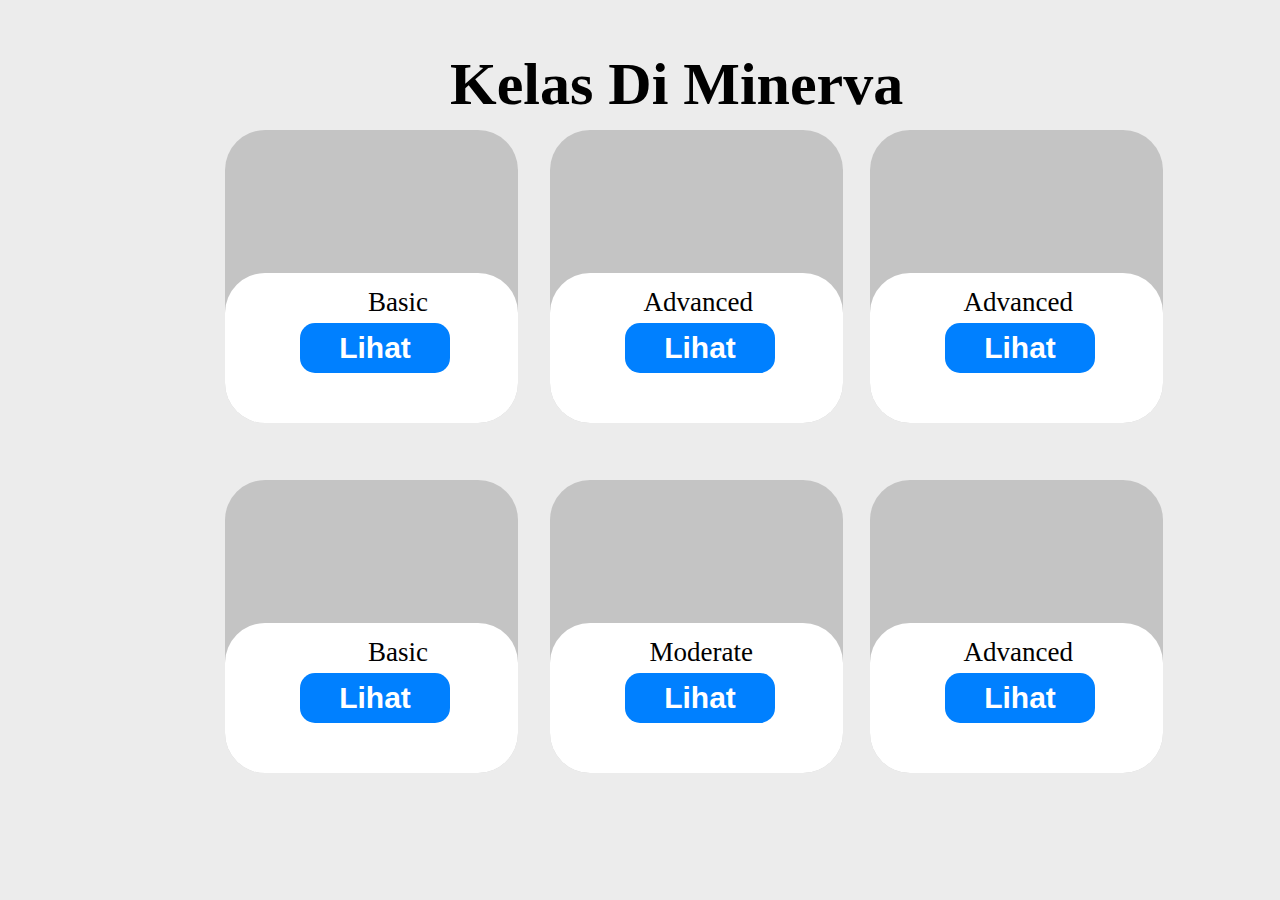
<file: page/index.html>
<!DOCTYPE html>
<html lang="en">
  <head>
    <meta charset="UTF-8" />
    <meta http-equiv="X-UA-Compatible" content="IE=edge" />
    <meta name="viewport" content="width=device-width, initial-scale=1.0" />
    <link rel="stylesheet" href="../style/style.css" />
    <title>Document</title>
  </head>
  <body>
    <div class="container-luar">
      <div class="container">
        <h1>Kelas Di Minerva</h1>
      </div>
      <div class="content">
        <div class="wrapper">
          <h1 class="judul">Basic</h1>
          <button>Lihat</button>
        </div>
      </div>
      <div class="content-centre">
        <div class="wrapper">
          <h1 class="judul panjang">Advanced</h1>
          <button>Lihat</button>
        </div>
      </div>
      <div class="content-right">
        <div class="wrapper">
          <h1 class="judul panjang">Advanced</h1>
          <button>Lihat</button>
        </div>
      </div>
      <div class="content-down-left">
        <div class="wrapper">
          <h1 class="judul">Basic</h1>
          <button>Lihat</button>
        </div>
      </div>
      <div class="content-down-centre">
        <div class="wrapper">
          <h1 class="judul panjang">Moderate</h1>
          <button>Lihat</button>
        </div>
      </div>
      <div class="content-down-right">
        <div class="wrapper">
          <h1 class="judul panjang">Advanced</h1>
          <button>Lihat</button>
        </div>
      </div>
    </div>
  </body>
</html>
</file>
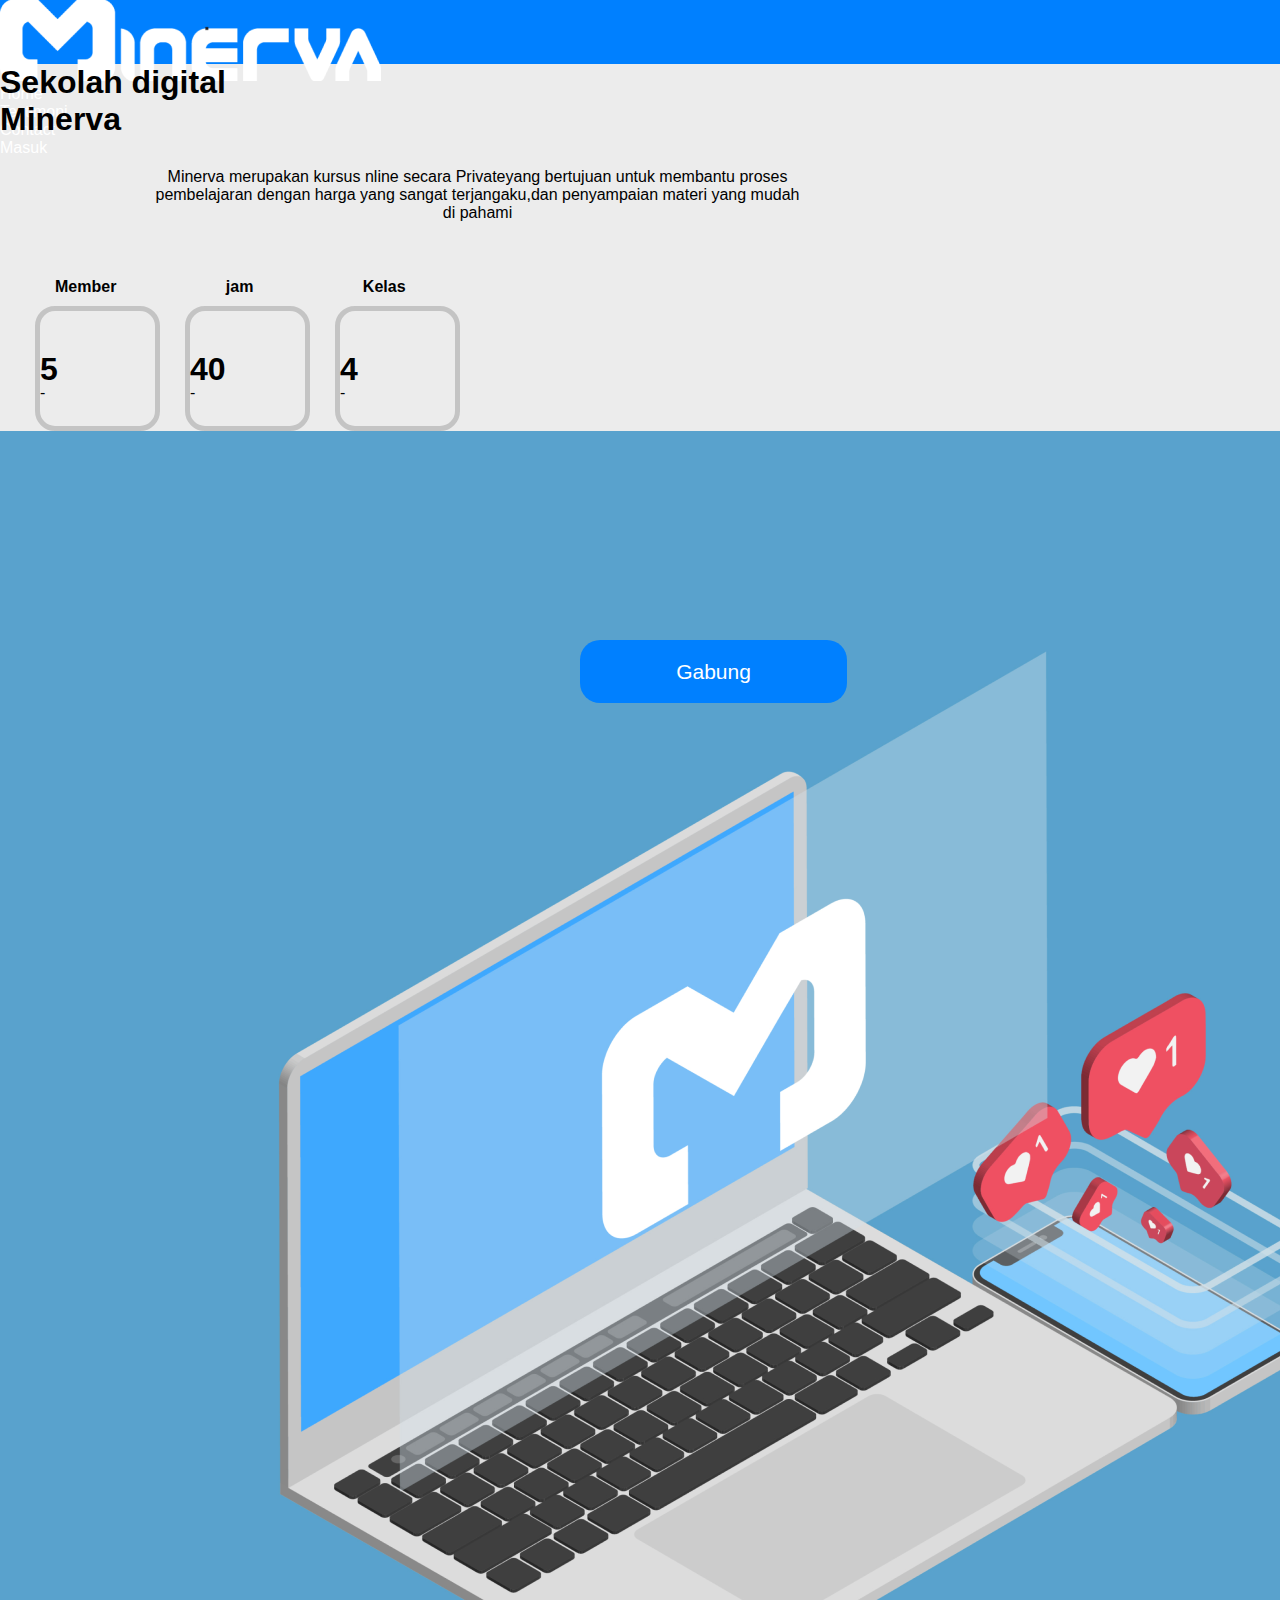
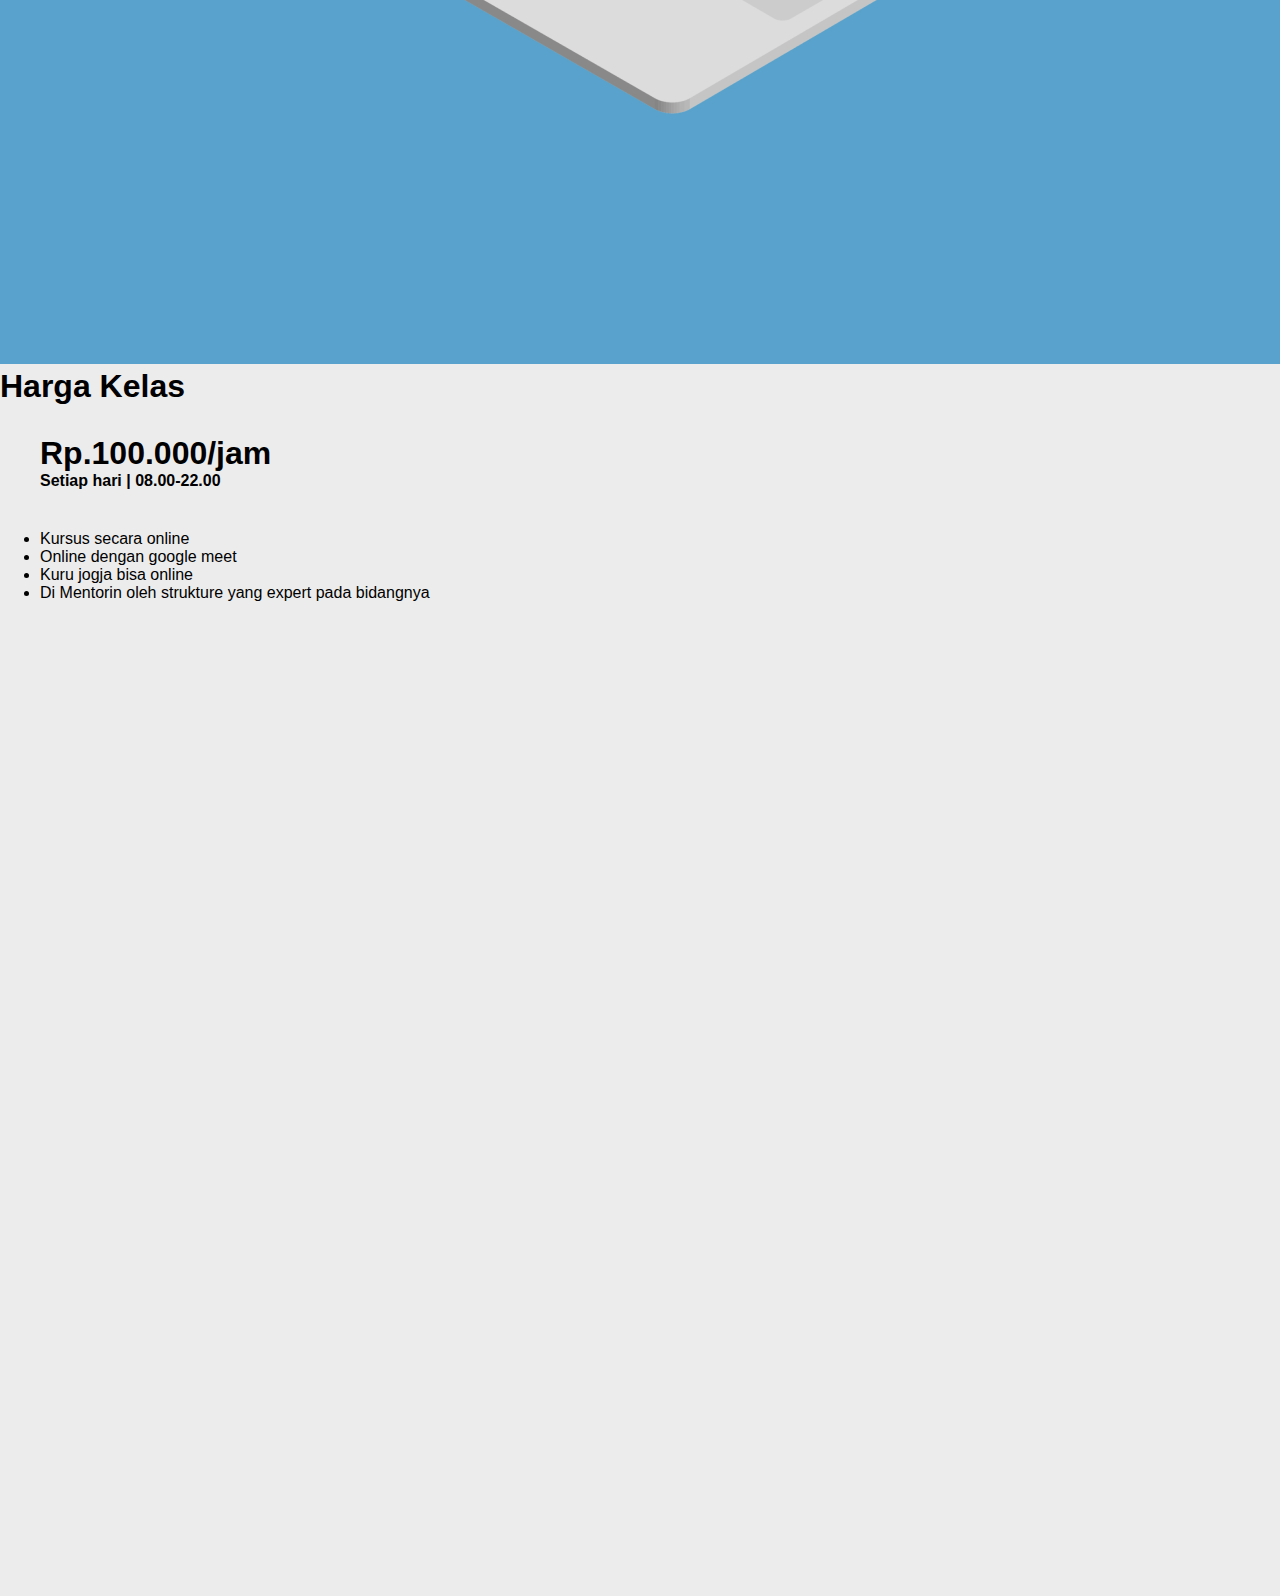
<file: Minerva.html>
<!DOCTYPE html>
<html>
<head>
    
    <title>Document</title>
    <link rel="stylesheet" href="minerva.css">
</head>
<body>
    <div class="nav">
        <img class="logo" src="logo.png" alt="">
        <ul>
            <li class="menu"><a class="link" href="">Home</a></li>
            <li class="menu"><a class="link" href="">Testimoni</a></li>
            <li class="menu"><a class="link" href="">Contact</a></li>
            <li class="menu"><a class="link" href="">Masuk</a></li>
        </ul>
    </div>

    <div class="kotak1">
        <h1 class="judul1" >Sekolah digital</h1>
        <h1 class="judul2" >Minerva</h1>
        
        <div class="kotak3">
            <p class="p">Minerva merupakan kursus nline secara Privateyang bertujuan untuk membantu proses pembelajaran dengan harga yang sangat terjangaku,dan penyampaian materi yang mudah di pahami</p>
        </div>

        <div class="kotak4" >
            <ul>
                <li class="member" ><a class="a" >Member</a></li>
                <li class="member" ><a class="a" >jam</a></li>
                <li class="member" ><a class="a" >Kelas</a></li>
            </ul>
            <div class="kotak8" >
                <div class="kotak5" >
                    <h1 class="no" >5</h1><br><br>-
                </div>
                <div class="kotak5" >
                    <h1 class="no" >40</h1><br><br>-
                </div>
                <div class="kotak5" >
                    <h1 class="no" >4</h1><br><br>-
                </div>
            </div>
            
        </div>

        <button class="but" ><a class="gab" href="">Gabung</a></button>
    </div>

    <div class="kotak2">
        <div class="kiri">
            <img class="gb" src="gb.png" alt="">
        </div>
         <div class="kanan" >
            <h1 class="harga">Harga Kelas</h1>
            <h1 class="harga2" >Rp.100.000/jam</h1>
            <h4 class="harga3">Setiap hari | 08.00-22.00</h4>
            <ul class="harga4" >
                <li type="c" class="lii">Kursus secara online</li>
                <li type="c" class="lii">Online dengan google meet</li>
                <li type="c" class="lii">Kuru jogja bisa online</li>
                <li type="c" class="lii">Di Mentorin oleh strukture yang expert pada bidangnya</li>
            </ul>
         </div>   
    </div>
    
</body>
</html>
</file>
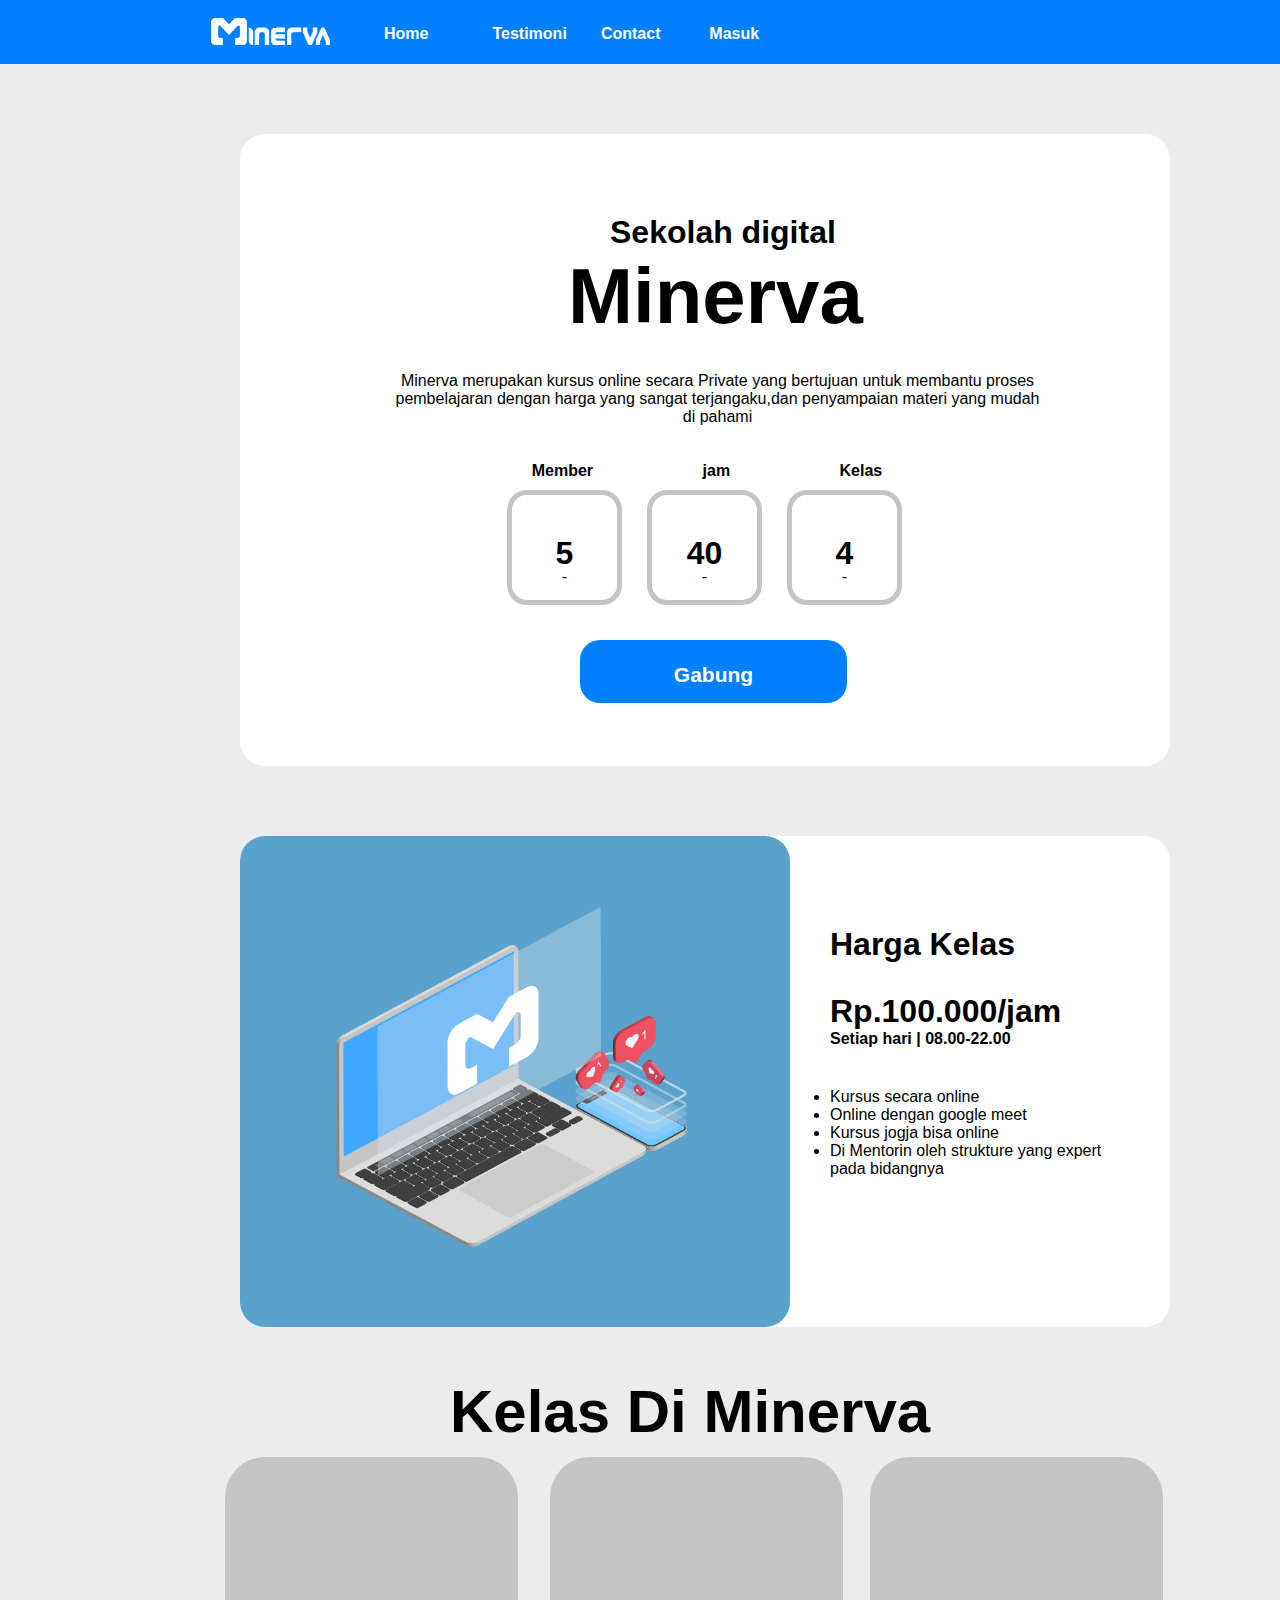
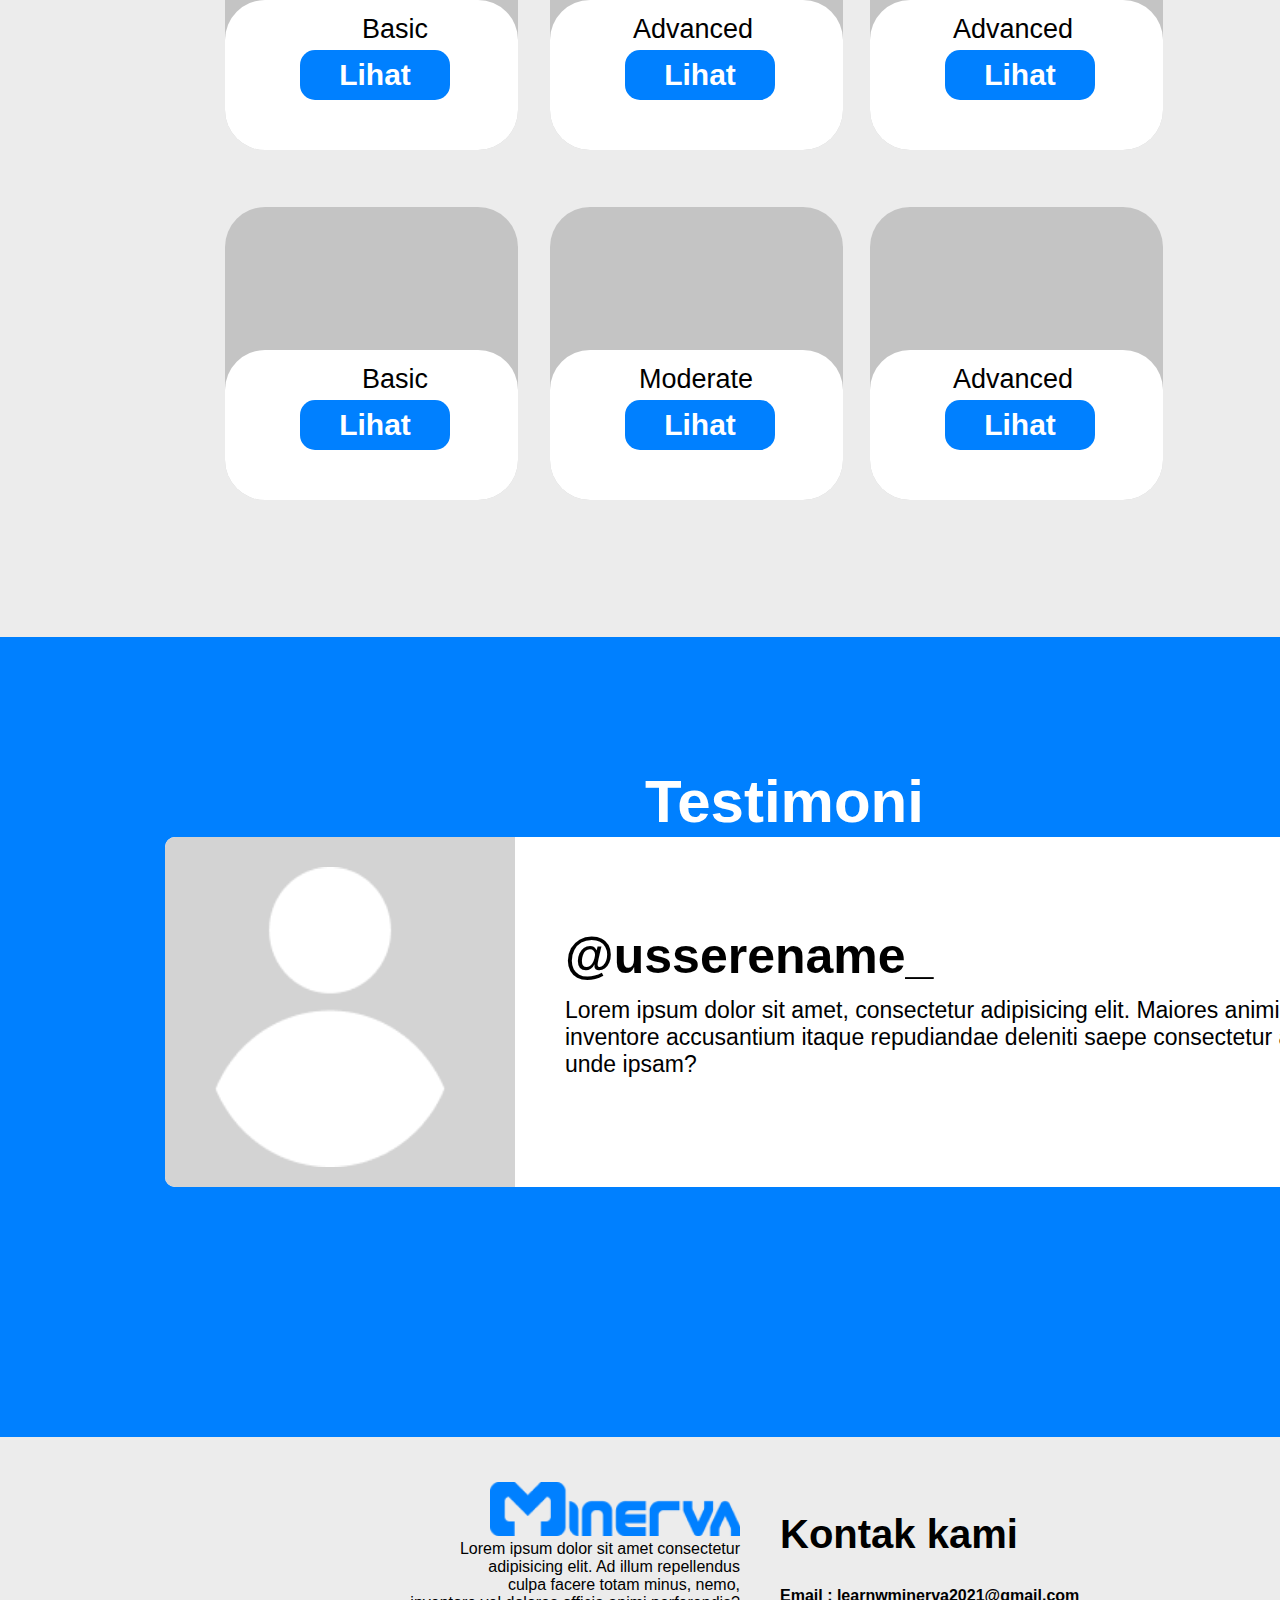
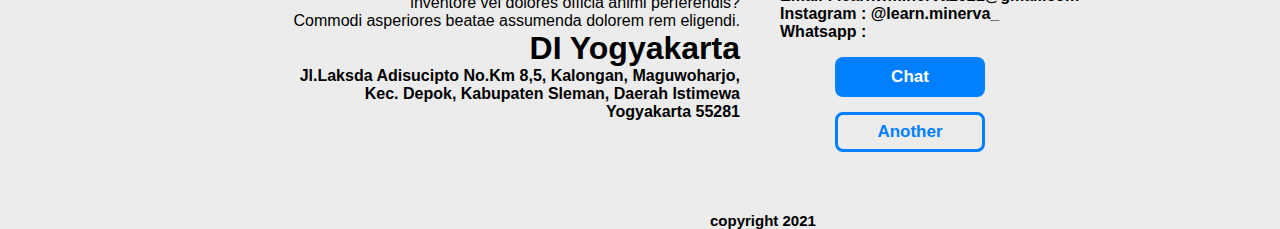
<file: minerva.html>
<!DOCTYPE html>
<html>
<head>
    
    <title>Document</title>
    <link rel="stylesheet" href="minerva.css">
    <link rel="stylesheet" href="project1.css">
    <link rel="stylesheet" href="project1-page2.css">
    <link rel="stylesheet" href="./style/style.css" />
    <link rel="stylesheet" href="project1-page3.css" />
</head>
<body>
  <div class="nav">
    <img class="logoo" src="logo.png" alt="">
    <ul>
        <li class="menuu"><a class="link" href="">Home</a></li>
        <li class="menuu"><a class="link" href="#tes">Testimoni</a></li>
        <li class="menuu"><a class="link" href="#tes2">Contact</a></li>
        <li class="menuu"><a class="link" href="page/login.html">Masuk</a></li>
    </ul>
</div>

<div class="kotak11">
    <h1 class="judul111" >Sekolah digital</h1>
    <h1 class="judul222" >Minerva</h1>
    
    <div class="kotak3">
        <p class="p">Minerva merupakan kursus online secara Private yang bertujuan untuk membantu proses pembelajaran dengan harga yang sangat terjangaku,dan penyampaian materi yang mudah di pahami</p>
    </div>

    <div class="kotak444" >
        <ul>
            <li class="member" ><a class="a" >Member</a></li>
            <li class="member" ><a class="a" >jam</a></li>
            <li class="member" ><a class="a" >Kelas</a></li>
        </ul>
        <div class="kotak8" >
            <div class="kotak5" >
                <h1 class="no" >5</h1><br><br>-
            </div>
            <div class="kotak5" >
                <h1 class="no" >40</h1><br><br>-
            </div>
            <div class="kotak5" >
                <h1 class="no" >4</h1><br><br>-
            </div>
        </div>
        
    </div>

    <button class="but" ><a class="gab" href="">Gabung</a></button>
</div>

<div class="kotak222">
    <div class="kiriii">
        <img class="gbbb" src="gb.png" alt="">
    </div>
     <div class="kanannn" >
        <h1 class="hargaa">Harga Kelas</h1>
        <h1 class="harga2" >Rp.100.000/jam</h1>
        <h4 class="harga3">Setiap hari | 08.00-22.00</h4>
        <ul class="harga4" >
            <li type="c" class="lii">Kursus secara online</li>
            <li type="c" class="lii">Online dengan google meet</li>
            <li type="c" class="lii">Kursus jogja bisa online</li>
            <li type="c" class="lii">Di Mentorin oleh strukture yang expert pada bidangnya</li>
        </ul>
     </div>   
</div>
    <div class="container-luar">
        <div class="container">
          <h1>Kelas Di Minerva</h1>
        </div>
        <div class="content">
          <div class="wrapper">
            <h1 class="judul">Basic</h1>
            <button>Lihat</button>
          </div>
        </div>
        <div class="content-centre">
          <div class="wrapper">
            <h1 class="judul">Advanced</h1>
            <button>Lihat</button>
          </div>
        </div>
        <div class="content-right">
          <div class="wrapper">
            <h1 class="judul">Advanced</h1>
            <button>Lihat</button>
          </div>
        </div>
        <div class="content-down-left">
          <div class="wrapper">
            <h1 class="judul">Basic</h1>
            <button>Lihat</button>
          </div>
        </div>
        <div class="content-down-centre">
          <div class="wrapper">
            <h1 class="judul">Moderate</h1>
            <button>Lihat</button>
          </div>
        </div>
        <div class="content-down-right">
          <div class="wrapper">
            <h1 class="judul">Advanced</h1>
            <button>Lihat</button>
          </div>
        </div>
      </div>
      <div class="head" id="tes">
        <h1 class="testimoni">Testimoni</h1>
        <div class="backg">
          <div class="bungkus">
            <img class="img" src="Group3.png" alt="profil" />
          </div>
          <h2 class="name">@usserename_</h2>
          <p class="ulasan">
            Lorem ipsum dolor sit amet, consectetur adipisicing elit. Maiores
            animi inventore accusantium itaque repudiandae deleniti saepe
            consectetur adipisci unde ipsam?
          </p>
        </div>
        </div>
        
      
      
      <div class="bawah2" id="tes2">
        <div class="kiri2">
            <img src="Blue_logo 1.png" alt="logo">
            <div class="txt">
            <p>Lorem ipsum dolor sit amet consectetur <br> adipisicing elit. Ad illum repellendus <br> culpa facere totam minus, nemo, <br> inventore vel dolores officia animi perferendis? <br> Commodi asperiores beatae assumenda dolorem rem eligendi.</p>
        <h1>DI Yogyakarta</h1>
        <h4>Jl.Laksda Adisucipto No.Km 8,5, Kalongan, Maguwoharjo, <br> Kec. Depok, Kabupaten Sleman, Daerah Istimewa <br> Yogyakarta 55281</h4>
   </div> </div>
        <div class="kanan2">
            <h1 class="tekskontak">Kontak kami</h1>
            <div class="tex">
            <h4 class="email">Email : learnwminerva2021@gmail.com</h4>
            <h4 class="ig"> Instagram : @learn.minerva_</h4>
            <h4 class="wa">Whatsapp :</h4>
            </div>
        <button class="baja">Chat</button>
        <button class="baja2">Another</button>
        </div>
        <h2>copyright 2021</h2>
        </div>

        </div>
</body>
</html>
</file>
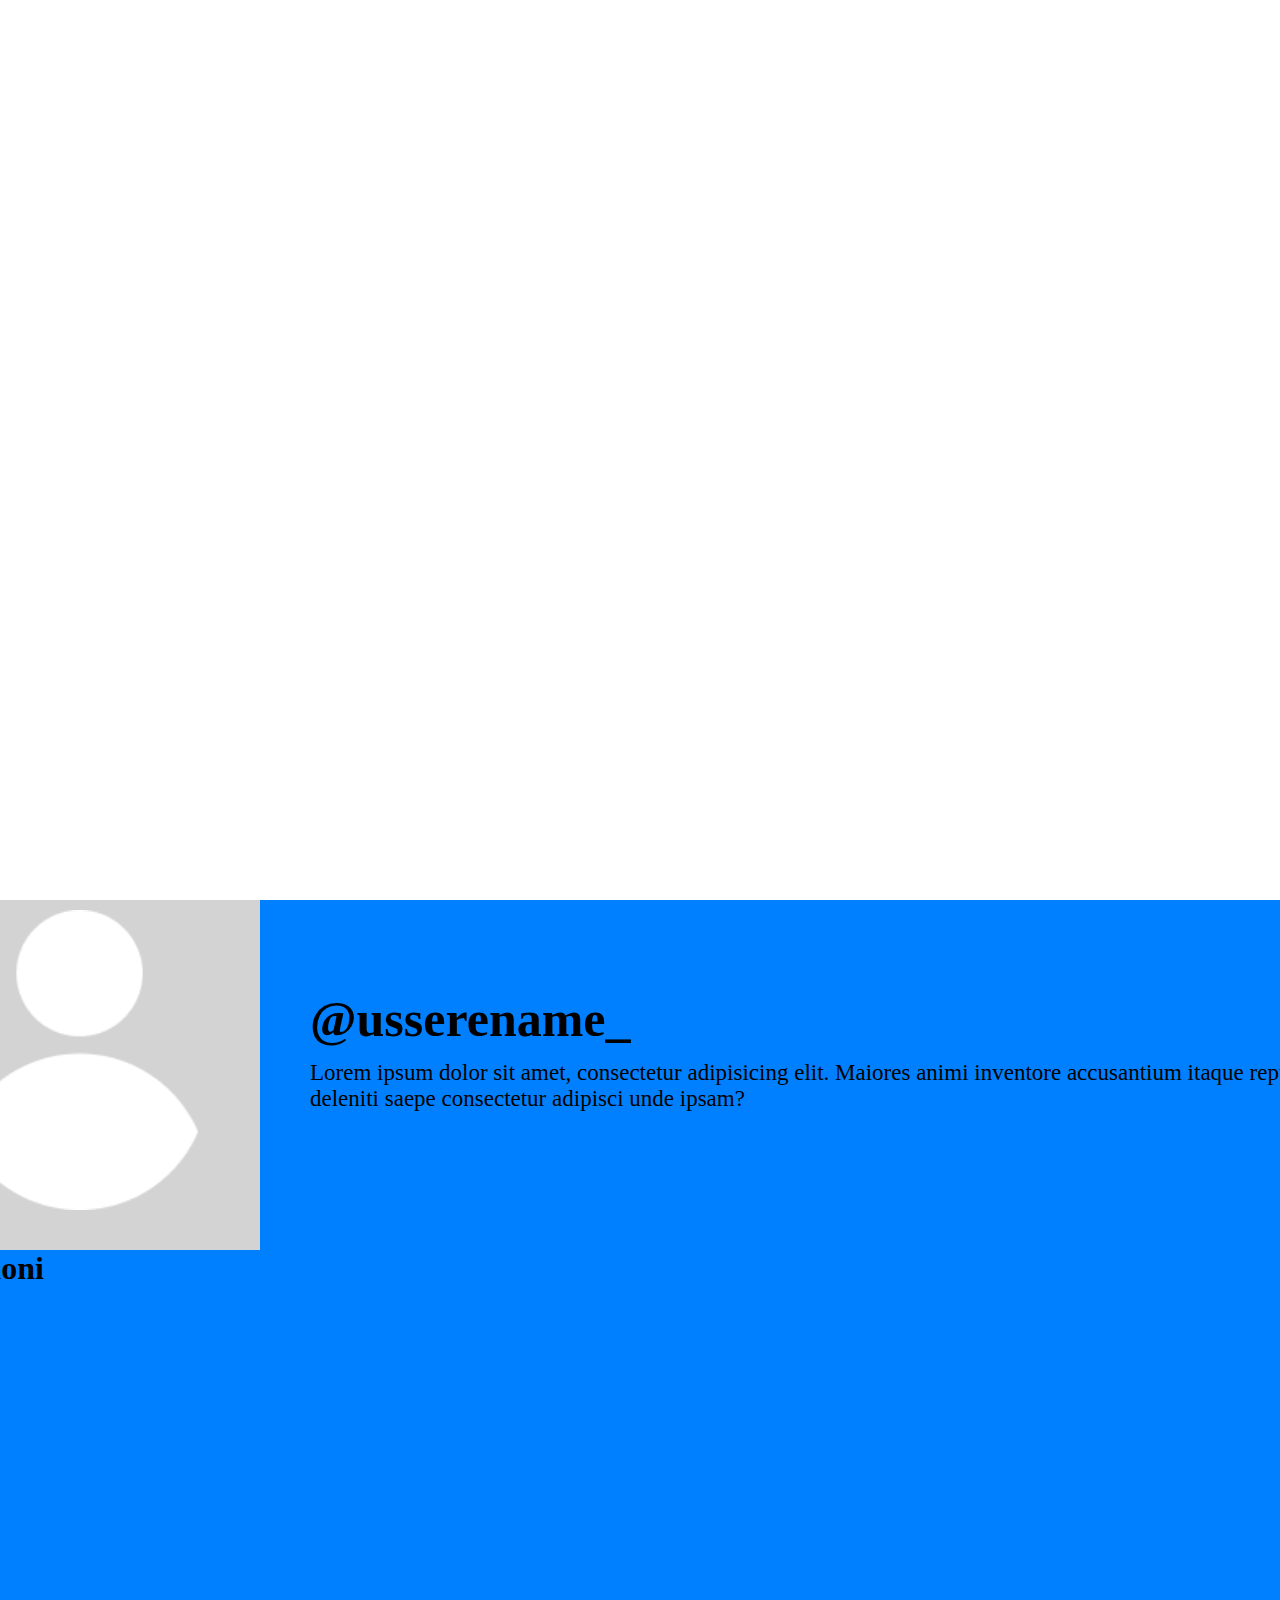
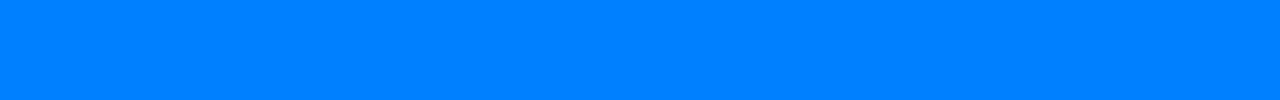
<file: project1-page2.html>
<!DOCTYPE html>
<html>
  <head>
    <title>page-2</title>
    <link rel="stylesheet" href="project1-page2.css" />
  </head>
  <body>
    <div class="head">
      <div class="bg">
        <h2 class="name">@usserename_</h2>
        <p class="ulasan">
          Lorem ipsum dolor sit amet, consectetur adipisicing elit. Maiores
          animi inventore accusantium itaque repudiandae deleniti saepe
          consectetur adipisci unde ipsam?
          </p>
          <div class="bungkus">
            <img class="img" src="Group3.png" alt="profil1">
          </div>
      </div>
      <h1 class="judul">Testimoni</h1>
    </div>
  </body>
</html>
</file>
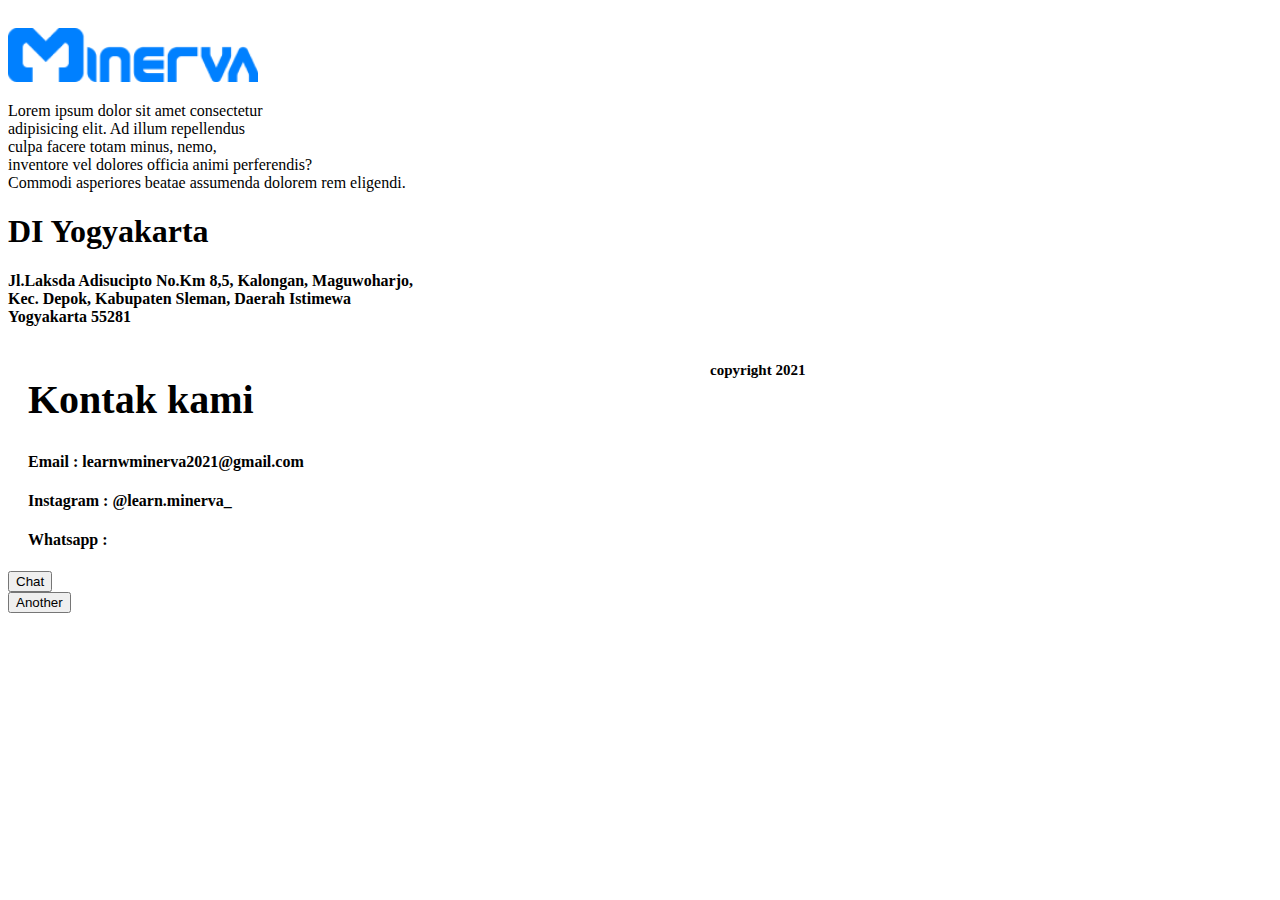
<file: project1-page3.html>
<!DOCTYPE html>
<html>
    <head>
        <title>page3</title>
        <link rel="stylesheet" href="project1-page3.css">
    </head>
    <body>
        <div class="bawah">
            <div class="kiri">
                <img src="Blue_logo 1.png" alt="logo">
                <div class="txt">
                <p>Lorem ipsum dolor sit amet consectetur <br> adipisicing elit. Ad illum repellendus <br> culpa facere totam minus, nemo, <br> inventore vel dolores officia animi perferendis? <br> Commodi asperiores beatae assumenda dolorem rem eligendi.</p>
            <h1>DI Yogyakarta</h1>
            <h4>Jl.Laksda Adisucipto No.Km 8,5, Kalongan, Maguwoharjo, <br> Kec. Depok, Kabupaten Sleman, Daerah Istimewa <br> Yogyakarta 55281</h4>
       </div> </div>
            <div class="kanan">
                <h1 class="tekskontak">Kontak kami</h1>
                <div class="tex">
                <h4 class="email">Email : learnwminerva2021@gmail.com</h4>
                <h4 class="ig"> Instagram : @learn.minerva_</h4>
                <h4 class="wa">Whatsapp :</h4>
                </div>
            <button class="b1">Chat</button>
            <button class="b2">Another</button>
            </div>
            <h2>copyright 2021</h2>
            </div>
    </body>
</html>
</file>
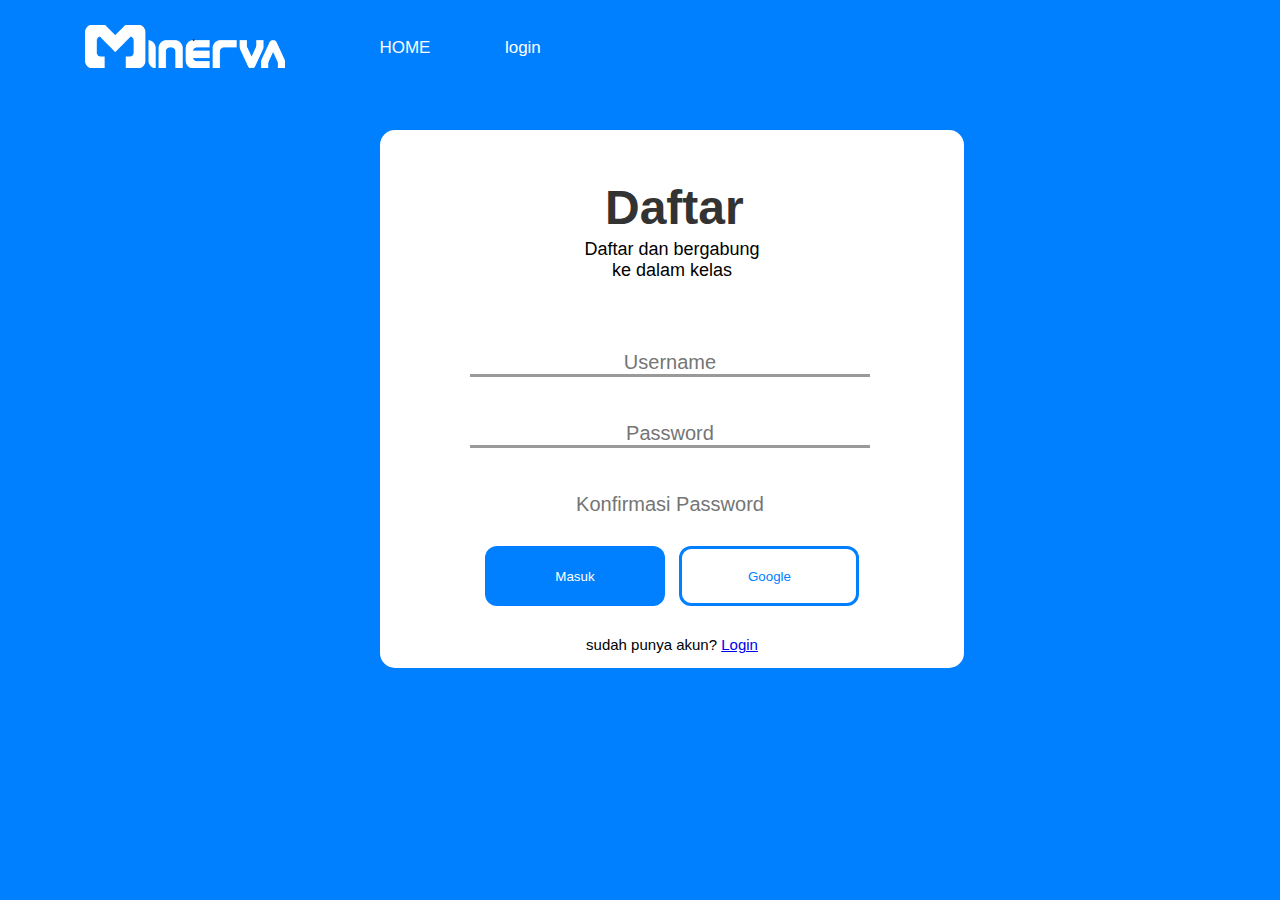
<file: project1.html>
<!DOCTYPE html>
<html>
    <head>
        <title>project1</title>
        <link rel="stylesheet" href="project1.css">
    </head>
    <body>
        <div class="head">
            <img class="logo" src="Logo.png" alt="logo minerva">
       <ul class="list1">
        <li class="list1 menu"><a class="opsi" href="./minerva.html">HOME</a></li>
        <li class="list1 menu"><a class="opsi" href="./page/login.html">login</a></li>
       </ul>
        </div>
        <div class="isi">
            <div>
            <h1 class="daftar">Daftar</h1>
            <p class="teks">Daftar dan bergabung <br> ke dalam kelas</p>
            <form action="">
            <input class="user" type="Username" id="userr" placeholder="Username"> <br>
            <input class="pass" type="Password" id="passs" placeholder="Password"> <br>
            <input class="konfirm" type="Password" id="konfirmm" placeholder="Konfirmasi Password"> <br>
            </form>
            <button class="b1">Masuk</button>
            <button class="b2">Google</button>
            <p class="teks2">sudah punya akun? <a href="./page/login.html">Login</a></p>

        </div>
        </div>
    </body>
</html>
</file>
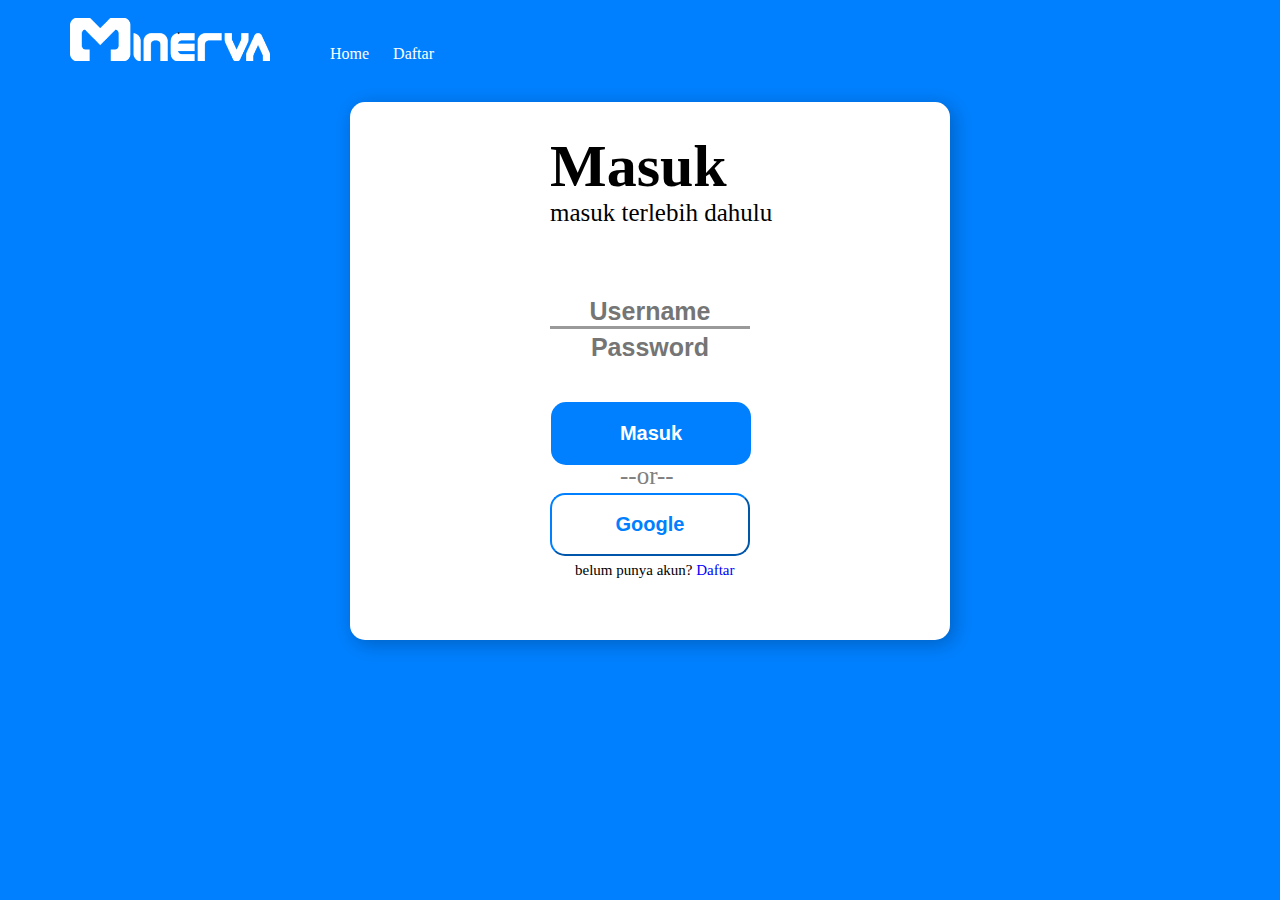
<file: page/login.html>
<!DOCTYPE html>
<html lang="en">
  <head>
    <meta charset="UTF-8" />
    <meta http-equiv="X-UA-Compatible" content="IE=edge" />
    <meta name="viewport" content="width=device-width, initial-scale=1.0" />
    <title>Login</title>
    <link rel="stylesheet" href="../style/login.css" />
  </head>
  <body>
    <div class="judul">
      <img src="../asset/logo.png" alt="logo" width="200px" />
      <ul class="navbar">
        <li class="navbar"><a href="../minerva.html" class="navlink">Home</a></li>
        <li class="navbar"><a href="../project1.html" class="navlink">Daftar</a></li>
      </ul>
    </div>
    <div class="container">
      <div class="content">
        <h1>Masuk</h1>
        <p class="paragraf">masuk terlebih dahulu</p><br><br>
        <form>
            <input class="masuk" type="text" placeholder="Username"><br>
            <input type='password'placeholder="Password">
            <button class="biru">Masuk</button>
            <p class="atau">--or--</p>
            <button class="putih">Google</button>
        </form>
        <p class="daftar">belum punya akun?<a href="../project1.html"> Daftar</a></p>
      </div>
    </div>
  </body>
</html>
</file>
<file: style/style.css>
* {
    padding: 0;
    margin: 0;
}

body {
    background-color: #ECECEC;
}

.container-luar {
    position: relative;
    top: 30px;
}

.container {
    position: absolute;
    left: 450px;
    top: 20px;
    font-size: 30px;
}

.content {
    position: absolute;
    width: 293px;
    height: 293px;
    background-color: #C4C4C4;
    left: 225px;
    top: 100px;
    border-radius: 40px;
}

.wrapper {
    background-color: white;
    width: 293px;
    height: 150px;
    position: absolute;
    bottom: 0;
    border-radius: 40px;
}

.judul {
    position: absolute;
    font-weight: 300;
    font-size: 27px;
    right: 90px;
    bottom: 105px;
    color: black;
}

button {
    position: absolute;
    width: 150px;
    height: 50px;
    left: 75px;
    border: none;
    top: 50px;
    background-color: #0080FF;
    border-radius: 15px;
    font-weight: 700;
    font-size: 30px;
    color: white;
}

.content-centre {
    width: 293px;
    height: 293px;
    background-color: #C4C4C4;
    position: absolute;
    left: 550px;
    top: 100px;
    border-radius: 40px;
}


.content-right {
    width: 293px;
    height: 293px;
    background-color: #C4C4C4;
    position: absolute;
    left: 870px;
    top: 100px;
    border-radius: 40px;
}


.content-down-left {
    width: 293px;
    height: 293px;
    background-color: #C4C4C4;
    position: absolute;
    left: 225px;
    top: 450px;
    border-radius: 40px;
}


.content-down-centre {
    width: 293px;
    height: 293px;
    background-color: #C4C4C4;
    position: absolute;
    left: 550px;
    top: 450px;
    border-radius: 40px;
}

.content-down-right {
    width: 293px;
    height: 293px;
    background-color: #C4C4C4;
    position: absolute;
    left: 870px;
    top: 450px;
    border-radius: 40px;
}
</file>
<file: minerva.css>
*{
    margin: 0;
    padding: 0;
    
}

body{
    background-color:#ECECEC;
    width: auto;
    height: 3196px;
    font-family: arial;
}
.nav{
    width: 1520px;
    height: 64px;
    background-color:#0080FF ;
}

.logoo{
    width: 207px;
    height: 27px;
    margin-top: 18px;
    margin-left: 211px;
    margin-right: -34px;
    float: left;
    padding-right: 88px;
}

.menuu{
    display: inline-block;
    width: 70px;
    height: 14px;
    margin-right:34px ;
    margin-top: 25px;
    font-weight: bold;
}

.link{
    text-decoration: none;
    color: #FFFFFF;
    
    
}

.kotak11{
    width: 930px;
    height: 632px;
    background-color: #FFFFFF;
    margin-left: 240px;
    margin-top:  70px; 
    border-radius: 25px;

}

.judul111{
    position:relative;
    font-weight: bold;
    top: 80px;
    left:370px;
}

.judul222{
    font-size: 78px;
    margin-left: 328px;
    margin-top: 80px;

}

.p{
    text-align: justify;
    text-align: center;
    margin-top: 30px;

}

.kotak3{
    width: 655px;
    height: 100px;
    margin-left: 150px;
}

.kotak444{
    width: 465px;
    height: 40px;
    text-align: center;
    margin-left: 232px;
    margin-top: -20px;
}


.member{
    display: inline-block;
    position: relative;
    margin: 50px;
    margin-top: 10px;
    margin-left: 55px;
}
.a{
    font-weight: bold;
}

.kotak8{
    width: 465px;
    height: 115px;
    margin-left: 10px;
    margin-top: -40px;
}

.kotak5{
    width: 115px;
    height: 115px;
   margin-left: 25px;
   border: 5px solid #C4C4C4;
   border-radius: 20px;
   float: left;
}


.but{
    width: 267px;
    height: 63px;
    background-color: #0080FF;
    border-radius:20px ;
    border: none;
    position: absolute;
    top: 640px;
    left: 580px;
}

.no{
    position: relative;
    top: 40px;
}

.gab{
    font-size: 21px;
    text-decoration: none;
    color:#FFFFFF ;
}

.kotak222{
    position: relative;
    width: 930px;
    height: 491px;
    background-color: #FFFFFF;
    margin-left: 240px;
    margin-top:  70px; 
    border-radius: 25px;

}

.gbbb{
    position: absolute;
    width:550px ;
    height: 491px;
    border-radius:25px ;
    float: left;
    top: -20px;
}

.kanannn{
    width: 380px;
    height: 491px;
    float: right;
}

.hargaa{
    margin-left: 40px;
    padding-top: 90px;
    margin-right: 30px;
    font-weight:200px;
}
.harga1{
    margin-left: 40px;
    padding-top: 0px;
    margin-right: 30px;
}

.harga2{
    margin-left: 40px;
    padding-top: 30px;
    margin-right: 30px;
}

.harga3{
    margin-left: 40px;
    padding-top: 0px;
    margin-right: 30px;
}

.harga4{
    margin-left: 40px;
    padding-top: 40px;
    margin-right: 30px;
}
</file>
<file: project1.css>
*{margin: 0;
padding: 0;
box-sizing: border-box;
}
body{
    font-family: Arial, Helvetica, sans-serif;
    background-color: #0080FF;

}
.head{
    margin-top: 10px;
    margin-left: 85px;
    position: relative;
}
.logo{
    width: 200px;
    display: inline-block;
    position: relative;
    top: 15px;
    
}

input{
    font-size: 20px;
    outline: none;
}
.list1{
    display: inline-block;
    margin-left: 20px;
}
.menu{
    margin-left: 70px;
    font-size: 17px;

}
.opsi{
    color: white;
   text-decoration: none;
}
.isi{
    width: 584px;
    height: 538px;
    background-color: white;
    left: 380px;
    top: 130px;
    position: absolute;
    border-radius: 15px;

}
.daftar{

    width: 180px;
    height: 49px;
    font-size: 48px;
    margin-top: 50px;
    margin-left: 225px;
    color: #333333;
}
.teks{

    width: 304px;
    height: 52px;
    text-align: center;
    font-size: 18px;
    margin-top: 10px;
    margin-left: 140px;
}
.user{
    border-bottom: outset;
    width: 400px;
    margin-left:90px ;
padding-top: 45px;
margin-top: 15px;
    text-align: center;
    text-size-adjust: 50px;
}
.pass{
    border-bottom: outset;
    text-align: center;
    margin-left: 90px;
    padding-top: 45px;
}
.konfirm{
    text-align: center;
    margin-left: 90px;
    padding-top: 45px;
}
input{
    border: none;
    margin-left: 210px;
    width: 400px;
}

.b1{
    margin-top: 30px;
    width: 180px;
    height: 60px;
    background-color: #0080FF;
    border-radius: 12px;
    border: none;
    color: white;
    margin-left: 105px;
}
.b2{
    width: 180px;
    height: 60px;
    border: solid;
    border-color: #0080FF;
    border-radius: 12px;
    background-color: transparent;
    color: #0080FF;
    margin-left: 10px;
}
.teks2{
    margin-top: 30px;
    font-size: 15px;
    text-align: center;
}
</file>
<file: project1-page2.css>
*{margin: 0;
padding: 0;
box-sizing: border-box;
}
.head{
    position: relative;
    top: 900px;
    right: 90px;
    width: 1520px;
    height: 800px;
    background-color: #0080FF;
}

.backg{
    background-color: white;
    position: absolute;
    width: 1200px;
    height: 350px;
    top: 200px;
    left: 170px;
    border-radius: 10px;
    overflow: hidden;
}
.img{
    height: 300px;
    position: absolute;
    left: 40px;
    top: 10px;
}
.testimoni{
    position: absolute;
    font-size: 60px;
    color: white;
    margin-left: 650px;
    top: 130px;
}
.name{
    position: absolute;
    left: 400px;
    font-size: 50px;
    top: 90px;
}
.ulasan{
    position: absolute;
    left: 400px;
    top: 160px;
    font-size: 23px;

}

.bungkus{
    width: 350px;
    height: 350px;
    background-color:#D3D3D3 ;
}
</file>
<file: project1-page3.css>
.bawah2{
    position: absolute;
    width: 1520px;
    height: 200px;
    top: 3062px;
    background-color: yellow;
    display: inline-block;
    
}

.kiri2{
    position: absolute;
    width: 50%;
    height: 200px;
    background-color: #ECECEC;
    border: none;
    text-align: right;

}
.kanan2{
    position: absolute;
    width: 50%;
    height: 200px;
    left: 760px;
    background-color: #ECECEC;
    border: none;
    text-align: left;
}
.tex{
    margin-top: 30px;
    margin-left: 20px;
   
}
img{
    margin-top: 20px;
    margin-right: 20px;
    width: 250px;
}
.txt{
   margin-right: 20px;
}
.baja{
    position: absolute;
    width: 150px;
    height: 40px;
    border-radius: 8px;
    background-color:#0080FF ;
    color: white;
    font-size: 17px;
    border: #0080FF;
    top: 195px;
}
.baja2{

    width: 150px;
    height: 40px;
    border-radius: 8px;  
    margin-top: 0; 
    background-color: transparent;
    color: #0080FF;
    border-color: #0080FF;
    border: solid;
    font-size: 17px; 
    top: 250px;
}
.tekskontak{
    margin-left: 20px;
    margin-top: 50px;
   font-size: 40px;
}
button{
    display: block;
}
h2{
    position: absolute;
    top: 350px;
    left: 710px;
    font-size: 15px;
}
</file>
<file: style/login.css>
* {
    margin: 0;
    padding: 0;
}

body {
    background-color: #0080ff;
}

a {
    text-decoration: none;
}

.judul {
    position: absolute;
    width: 127px;
    height: 27px;
    left: 70px;
    top: 18px;

}

.navbar {
    display: inline-block;
    color: white;
    position: relative;
    bottom: 10px;
    left: 120px;
}

.navlink {
    margin-left: 20px;
    color: white;
}

.container {
    position: absolute;
    width: 600px;
    height: 538px;
    left: 350px;
    top: 102px;
    background: #FFFFFF;
    box-shadow: 4px 4px 20px rgba(0, 0, 0, 0.25);
    border-radius: 15px;
}

.content {
    position: absolute;
    top: 30px;
    left: 200px;
    margin: auto;
    font-size: 30px;
}

.paragraf {

    width: 229px;
    left: 0;
    font-weight: 250;
    font-size: 25px;
    line-height: 24px;
}

input {
    border: none;
    text-align: center;
    font-size: 25px;
    font-weight: 600;
    outline: none;
    width: 200px;
}

.masuk {
    border-bottom: outset;
}


.biru {
    background-color: #0080FF;
    position: absolute;
    width: 200px;
    height: 63px;
    left: 1px;
    bottom: 0;
    top: 270px;
    border-radius: 15px;
    color: white;
    border: none;
}

.putih {
    background-color: #FFFFFF;
    position: relative;
    width: 200px;
    height: 63px;
    top: 130px;
    border-radius: 15px;
    border-color: #0080FF;
    color: #0080FF;
}

.daftar {
    position: absolute;
    width: 229px;
    height: 55px;
    left: 25px;
    top: 430px;
    font-size: 15px;
    line-height: 17px;
}

.daftar a {
    color: blue;
}

.atau {
    position: absolute;
    top: 330px;
    left: 70px;
    bottom: 0;
    font-size: smaller;
    color: grey;
}

button {
    font-size: 20px;
    font-weight: 700;
}
</file>
